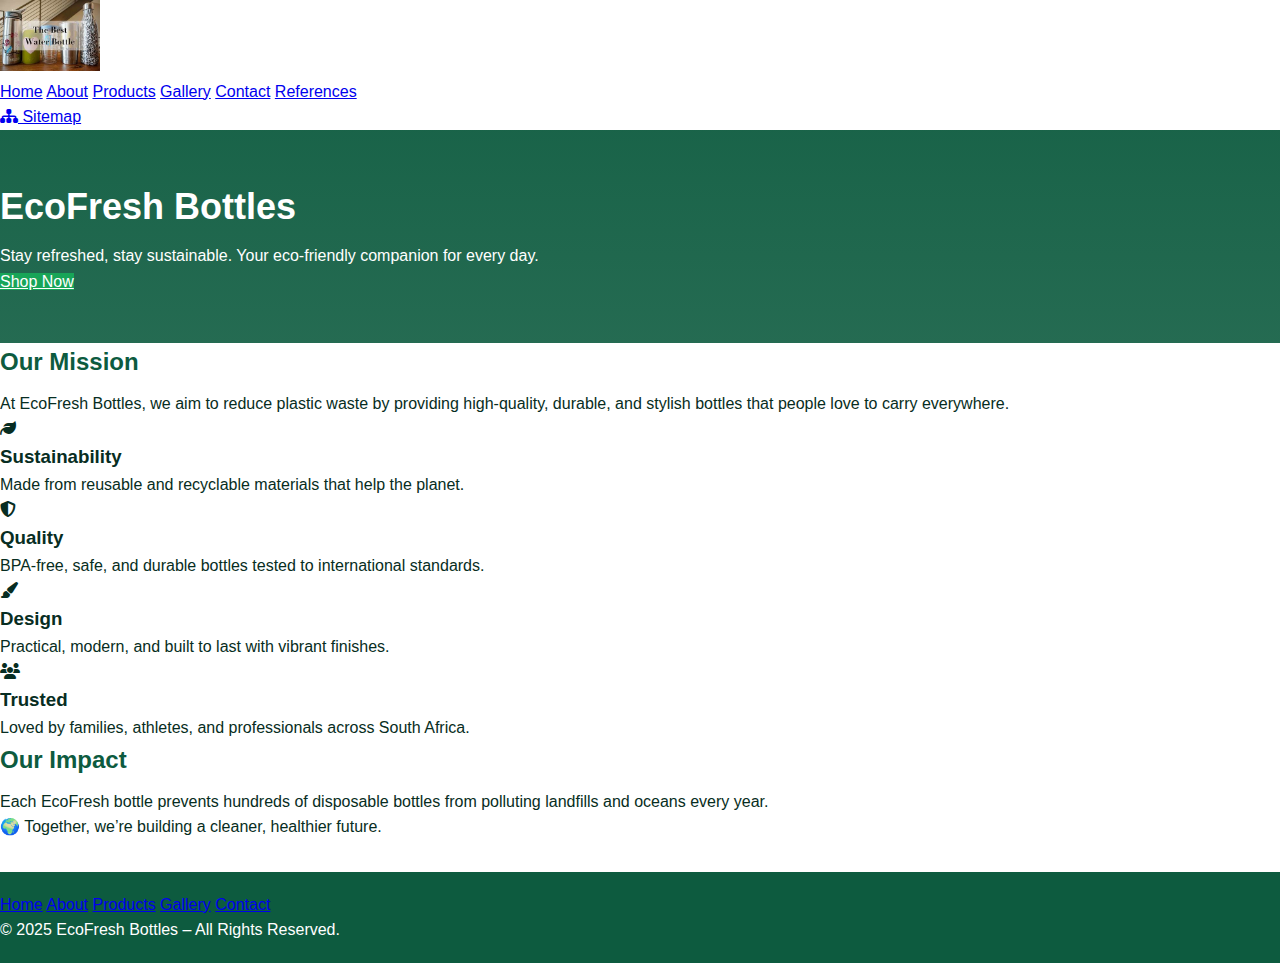
<file: index.html>
<!DOCTYPE html>
<html lang="en">

<head>
  <meta charset="UTF-8" />
  <meta name="viewport" content="width=device-width, initial-scale=1.0" />
  <title>EcoFresh Bottles – Home</title>
  <link rel="stylesheet" href="./css/style.css" />
  <!-- Font Awesome -->
  <link rel="stylesheet" href="https://cdnjs.cloudflare.com/ajax/libs/font-awesome/6.5.0/css/all.min.css">
</head>

<body>
  <header>
    <a href="./index.html"><img src="./Assets/Logo.jpeg" alt="EcoFresh Bottles logo" width="100"></a>
    <nav>
      <a href="./index.html" class="active">Home</a>
      <a href="./pages/about_us.html">About</a>
      <a href="./pages/product.html">Products</a>
      <a href="./pages/Gallery.html">Gallery</a>
      <a href="./pages/contact_us.html">Contact</a>
      <a href="./pages/References.html">References</a>
      <li><a href="./Pages/sitemap.html"><i class="fas fa-sitemap"></i> Sitemap</a></li>
    </nav>
  </header>

  <!-- Hero Section -->
  <section class="hero">
    <div class="hero-content">
      <h1>EcoFresh Bottles</h1>
      <p>Stay refreshed, stay sustainable. Your eco-friendly companion for every day.</p>
      <a href="./pages/product.html" class="btn-primary">Shop Now</a>
    </div>
  </section>

  <!-- Mission Section -->
  <section class="mission">
    <h2>Our Mission</h2>
    <p>At EcoFresh Bottles, we aim to reduce plastic waste by providing high-quality, durable, and stylish bottles
      that people love to carry everywhere.</p>
  </section>

  <!-- Features Section -->
  <section class="features">
    <div class="feature-card">
      <i class="fas fa-leaf"></i>
      <h3>Sustainability</h3>
      <p>Made from reusable and recyclable materials that help the planet.</p>
    </div>
    <div class="feature-card">
      <i class="fas fa-shield-alt"></i>
      <h3>Quality</h3>
      <p>BPA-free, safe, and durable bottles tested to international standards.</p>
    </div>
    <div class="feature-card">
      <i class="fas fa-paint-brush"></i>
      <h3>Design</h3>
      <p>Practical, modern, and built to last with vibrant finishes.</p>
    </div>
    <div class="feature-card">
      <i class="fas fa-users"></i>
      <h3>Trusted</h3>
      <p>Loved by families, athletes, and professionals across South Africa.</p>
    </div>
  </section>

  <!-- Impact Section -->
  <section class="impact">
    <h2>Our Impact</h2>
    <p>Each EcoFresh bottle prevents hundreds of disposable bottles from polluting landfills and oceans every year.</p>
    <p>🌍 Together, we’re building a cleaner, healthier future.</p>
  </section>

  <footer>
    <div class="footer-links">
      <a href="./index.html">Home</a>
      <a href="./pages/about_us.html">About</a>
      <a href="./pages/product.html">Products</a>
      <a href="./pages/Gallery.html">Gallery</a>
      <a href="./pages/contact_us.html">Contact</a>
    </div>
    <p>&copy; 2025 EcoFresh Bottles – All Rights Reserved.</p>
  </footer>

  <script src="./JS/style.js"></script>
</body>

</html>
</file>
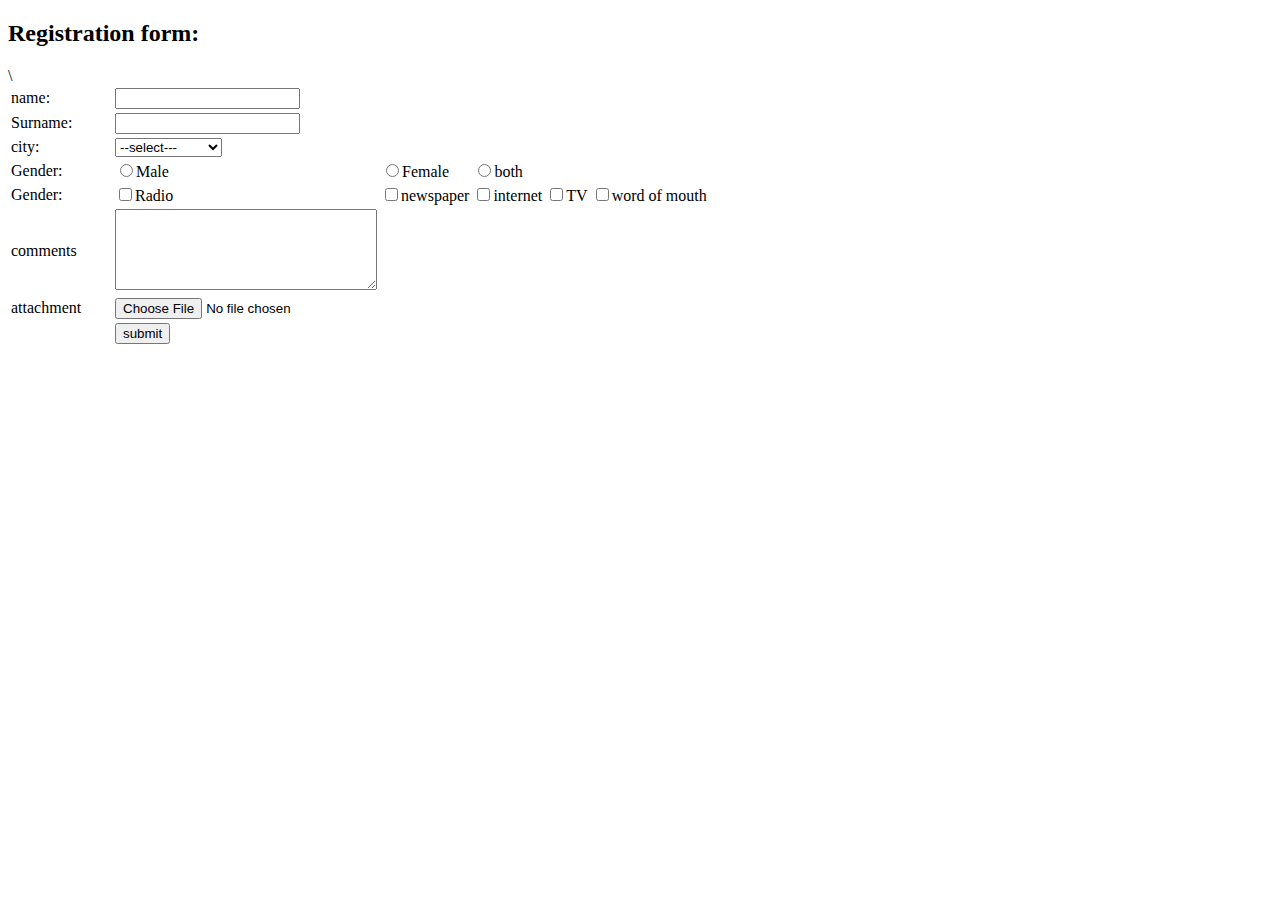
<file: contact.html>
<!DOCTYPE html>
<html lang="en">
<head>
    <meta charset="UTF-8">
    <meta name="viewport" content="width=device-width, initial-scale=1.0">
    <title>Document</title>
</head>
<body>
    <h2>Registration form:</h2>
    <form action=""method="post"></form>
    <table>
        <tr>
            <td width="100px">name:</td>
            <td><input type="password" name="name"></td>
        </tr>
        <tr>
            <td width="100px">Surname:</td>
            <td><input type="text" name="Surname"></td>
        </tr>
        <!--dropdown list-->
        <tr>
            <td>city:</td>
            <td>
                <select name="city">
                    <option>--select---</option>
                    <option>Durban</option>
                    <option>Pretoria</option>
                    <option>Johunnesburg</option>
                    <option>Cape town</option>
                    <option>kempton park</option>
                    <option>Tshisaulu</option>
                    <option>Thohoyandou</option>
                    <option>Dubaui</option>
        </tr>
        <!--radio bottons-->
        <tr>
            <td width="100">Gender:</td>
            <td><input type="radio"name="male">Male</td>
            <td><input type="radio"name="Female">Female</td>
            <td><input type="radio"name="both">both</td>
        </tr>
        <form action="" method="post">
            <tr>
                <!--checkboxes-->
                <td width="100">Gender:</td>
                <td><input type="checkbox"name="Radio">Radio</td>
                <td><input type="checkbox"name="newspaper">newspaper</td>
                <td><input type="checkbox"name="internet">internet</td>
                <td><input type="checkbox"name="TV">TV</td>
                <td><input type="checkbox"name="word of mouth">word of mouth</td>
            </tr>
            <!--text area-->
            <tr> 
                <td width="100">comments</td>
                <td>
                    <textarea  cols="30" rows="5">

                    </textarea>
                </td>
               </tr>
               <tr>
                 <!--attachments-->
                 <td width="100">attachment</td>\
                 <td><input type="file"name="attach"></td>
               </tr>
           <tr>
            <!--buttons-->
            <td width="100"></td>
                 <td><input type="submit"name="submit"value="submit"></td>
           </tr>
        </form>
        <table>
            
</body>
</html>
</file>
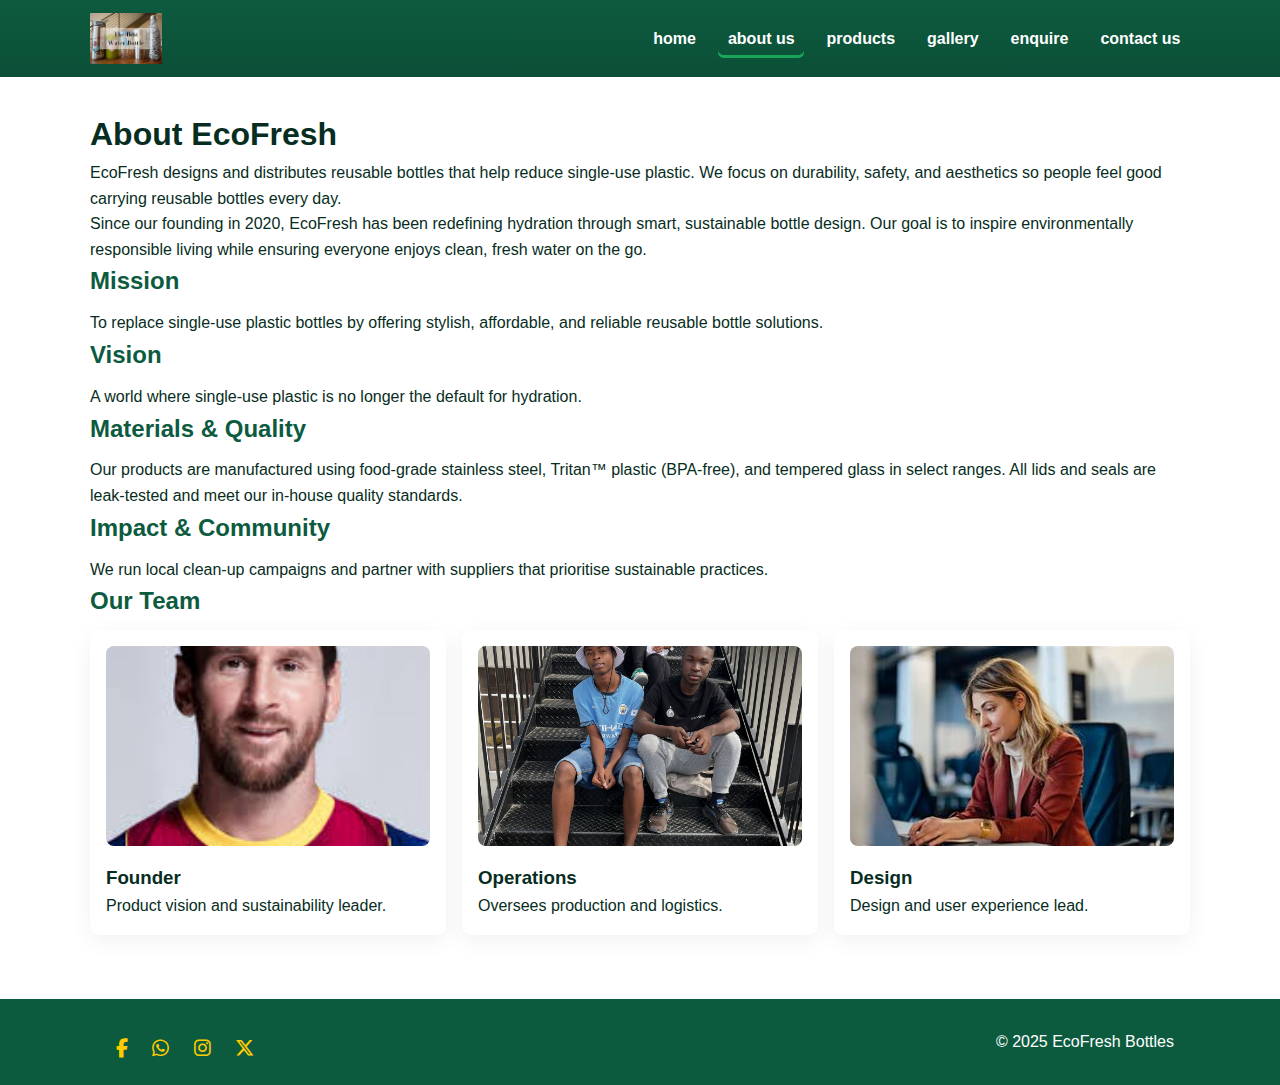
<file: pages/about.html>
<!DOCTYPE html>
<html lang="en">

<head>
  <meta charset="utf-8" />
  <meta name="viewport" content="width=device-width,initial-scale=1" />
  <title>About — EcoFresh Bottles</title>
  <meta name="description" content="About EcoFresh Bottles — our mission, vision, materials and team." />
  <meta name="keywords" content="EcoFresh, reusable bottles, about, sustainability" />
  <link rel="stylesheet" href="../css/style.css">
  <link rel="stylesheet" href="https://cdnjs.cloudflare.com/ajax/libs/font-awesome/6.5.0/css/all.min.css">
</head>

<body>
  <header class="site-header">
    <div class="container header-grid">
      <a class="logo" href="../index.html"><img src="../Assets/Logo.jpeg" alt="EcoFresh Bottles logo"></a>


      <nav class="site-nav" aria-label="Main navigation">
        <a href="../index.html">home</a>
        <a href="./about.html" class="active">about us</a>
        <a href="./product.html">products</a>
        <a href="./gallery.html">gallery</a>
        <a href="./enquery.html">enquire</a>
        <a href="./contact.html">contact us</a>
      </nav>

      <button class="hamburger" aria-label="Toggle menu" aria-expanded="false">
        <span></span><span></span><span></span>
      </button>
    </div>
  </header>

  <main>
    <section class="section container">
      <h1>About EcoFresh</h1>
      <p>EcoFresh designs and distributes reusable bottles that help reduce single-use plastic. We focus on durability,
        safety, and aesthetics so people feel good carrying reusable bottles every day.</p>
      <p>Since our founding in 2020, EcoFresh has been redefining hydration through smart,
        sustainable bottle design. Our goal is to inspire environmentally responsible living while ensuring everyone
        enjoys clean,
        fresh water on the go.</p>
      <h2>Mission</h2>
      <p>To replace single-use plastic bottles by offering stylish, affordable, and reliable reusable bottle solutions.
      </p>

      <h2>Vision</h2>
      <p>A world where single-use plastic is no longer the default for hydration.</p>

      <h2>Materials & Quality</h2>
      <p>Our products are manufactured using food-grade stainless steel, Tritan™ plastic (BPA-free), and tempered glass
        in select ranges. All lids and seals are leak-tested and meet our in-house quality standards.</p>

      <h2>Impact & Community</h2>
      <p>We run local clean-up campaigns and partner with suppliers that prioritise sustainable practices.</p>

      <h2>Our Team</h2>
      <div class="grid-3">
        <div class="card">
          <img src="../Assets/Messi" alt="Founder of EcoFresh" loading="lazy">
          <h3>Founder</h3>
          <p>Product vision and sustainability leader.</p>
        </div>
        <div class="card">
          <img src="../Assets/Team.jpg" alt="Operations Manager" loading="lazy">
          <h3>Operations</h3>
          <p>Oversees production and logistics.</p>
        </div>
        <div class="card">
          <img src="../Assets/manage.jpg" alt="Design lead" loading="lazy">
          <h3>Design</h3>
          <p>Design and user experience lead.</p>
        </div>
      </div>
    </section>
  </main>

  <footer>
    <div class="container footer-inner">
      <div class="social-icons">
        <a href="https://facebook.com" target="_blank"><i class="fab fa-facebook-f"></i></a>
        <a href="https://wa.me/27663792391" target="_blank"><i class="fab fa-whatsapp"></i></a>
        <a href="https://instagram.com" target="_blank"><i class="fab fa-instagram"></i></a>
        <a href="https://x.com" target="_blank"><i class="fab fa-x-twitter"></i></a>
      </div>
      <p>© 2025 EcoFresh Bottles</p>
    </div>
  </footer>

  <script src="../JS/style.js" defer></script>
</body>

</html>
</file>
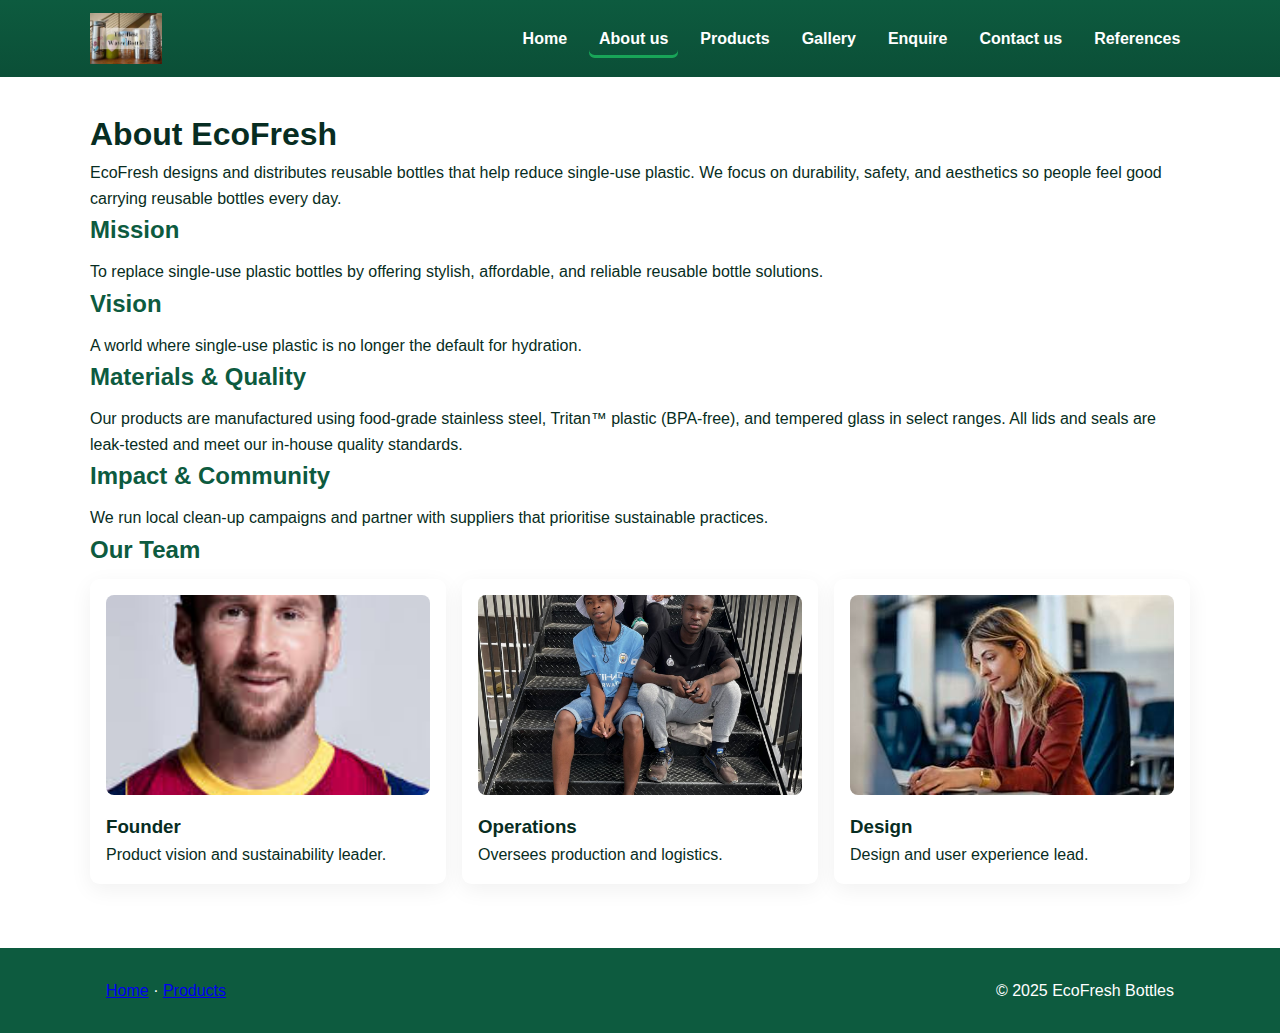
<file: Pages/about_us.html>
<!DOCTYPE html>
<html lang="en">

<head>
  <meta charset="utf-8" />
  <meta name="viewport" content="width=device-width,initial-scale=1" />
  <title>About — EcoFresh Bottles</title>
  <meta name="description" content="About EcoFresh Bottles — our mission, vision, materials and team." />
  <meta name="keywords" content="EcoFresh, reusable bottles, about, sustainability" />
  <link rel="stylesheet" href="../css/style.css">
  <link rel="icon" href="images/favicon.png" type="image/png">
</head>

<body>
  <header class="site-header">
    <div class="container header-grid">
      <a class="logo" href="../index.html"><img src="../Assets/Logo.jpeg" alt="EcoFresh Bottles logo"></a>


      <nav class="site-nav" aria-label="Main navigation">
        <a href="../index.html">Home</a>
        <a href="./about_us.html" class="active">About us</a>
        <a href="./product.html">Products</a>
        <a href="./Gallery.html">Gallery</a>
        <a href="./enquery.html">Enquire</a>
        <a href="./contact_us.html">Contact us</a>
        <a href="./References.html">References</a>
      </nav>

      <button class="hamburger" aria-label="Toggle menu" aria-expanded="false">
        <span></span><span></span><span></span>
      </button>
    </div>
  </header>

  <main>
    <section class="section container">
      <h1>About EcoFresh</h1>
      <p>EcoFresh designs and distributes reusable bottles that help reduce single-use plastic. We focus on durability,
        safety, and aesthetics so people feel good carrying reusable bottles every day.</p>

      <h2>Mission</h2>
      <p>To replace single-use plastic bottles by offering stylish, affordable, and reliable reusable bottle solutions.
      </p>

      <h2>Vision</h2>
      <p>A world where single-use plastic is no longer the default for hydration.</p>

      <h2>Materials & Quality</h2>
      <p>Our products are manufactured using food-grade stainless steel, Tritan™ plastic (BPA-free), and tempered glass
        in select ranges. All lids and seals are leak-tested and meet our in-house quality standards.</p>

      <h2>Impact & Community</h2>
      <p>We run local clean-up campaigns and partner with suppliers that prioritise sustainable practices.</p>

      <h2>Our Team</h2>
      <div class="grid-3">
        <div class="card">
          <img src="../Assets/Messi" alt="Founder of EcoFresh" loading="lazy">
          <h3>Founder</h3>
          <p>Product vision and sustainability leader.</p>
        </div>
        <div class="card">
          <img src="../Assets/Team.jpg" alt="Operations Manager" loading="lazy">
          <h3>Operations</h3>
          <p>Oversees production and logistics.</p>
        </div>
        <div class="card">
          <img src="../Assets/manage.jpg" alt="Design lead" loading="lazy">
          <h3>Design</h3>
          <p>Design and user experience lead.</p>
        </div>
      </div>
    </section>
  </main>

  <footer>
    <div class="container footer-inner">
      <div class="footer-links"><a href="index.html">Home</a> · <a href="products.html">Products</a></div>
      <div class="social-icons">
        <a href="#" aria-label="Facebook" title="Facebook"><i class="fab fa-facebook-f"></i></a>
        <a href="#" aria-label="WhatsApp" title="WhatsApp"><i class="fab fa-whatsapp"></i></a>
        <a href="#" aria-label="Instagram" title="Instagram"><i class="fab fa-instagram"></i></a>
        <a href="#" aria-label="X" title="X"><i class="fab fa-x-twitter"></i></a>
      </div>
      <p>© 2025 EcoFresh Bottles</p>
    </div>
  </footer>

  <script src="../JS/style.js" defer></script>
</body>

</html>
</file>
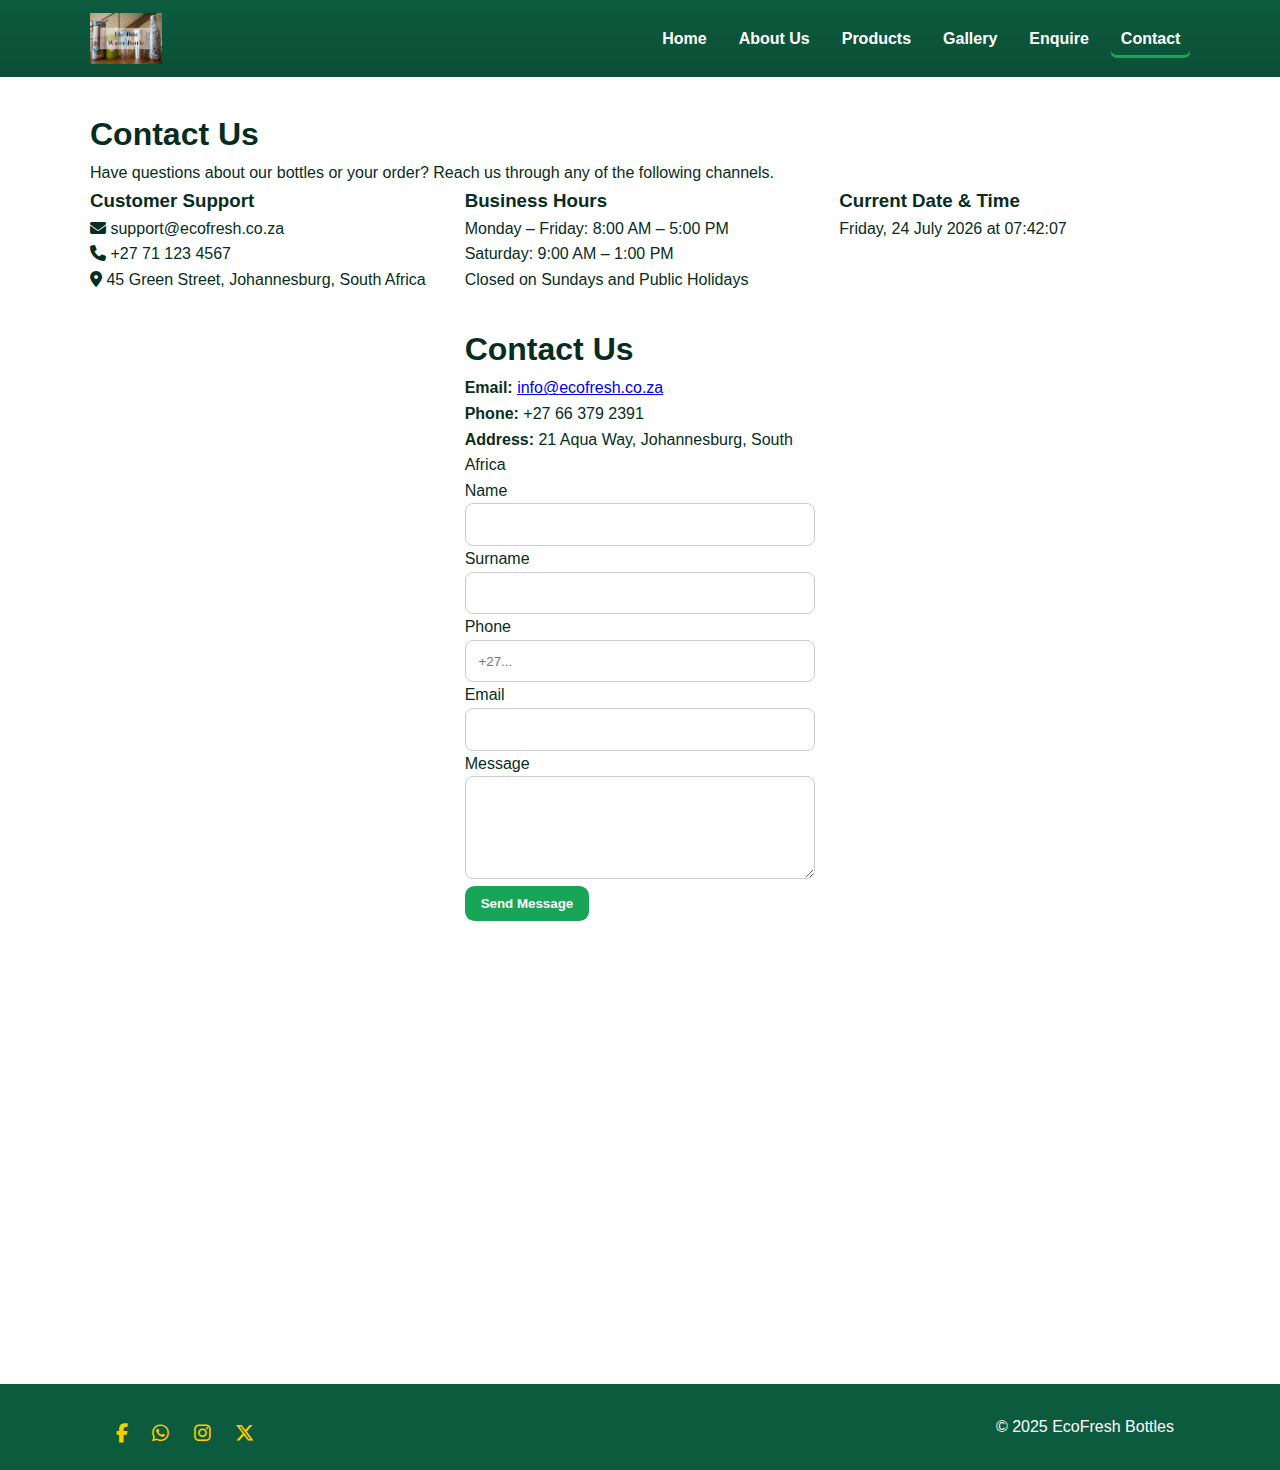
<file: pages/contact.html>
<!DOCTYPE html>
<html lang="en">

<head>
    <meta charset="utf-8">
    <meta name="viewport" content="width=device-width,initial-scale=1">
    <title>Contact Us — EcoFresh Bottles</title>
    <link rel="stylesheet" href="../css/style.css">
    <link rel="stylesheet" href="https://cdnjs.cloudflare.com/ajax/libs/font-awesome/6.5.0/css/all.min.css">
</head>

<body>
    <header class="site-header">
        <div class="container header-grid">
            <a class="logo" href="../index.html">
                <img src="../Assets/Logo.jpeg" alt="EcoFresh Bottles logo">
            </a>

            <nav class="site-nav">
                <a href="../index.html">Home</a>
                <a href="./about.html">About Us</a>
                <a href="./product.html">Products</a>
                <a href="./gallery.html">Gallery</a>
                <a href="./enquery.html">Enquire</a>
                <a href="./contact.html" class="active">Contact</a>
            </nav>

            <button class="hamburger" aria-label="Toggle menu" aria-expanded="false">
                <span></span><span></span><span></span>
            </button>
        </div>
    </header>

    <main class="container section">
        <h1>Contact Us</h1>
        <p>Have questions about our bottles or your order? Reach us through any of the following channels.</p>

        <div class="contact-grid">
            <div>
                <h3>Customer Support</h3>
                <p><i class="fa fa-envelope"></i> support@ecofresh.co.za</p>
                <p><i class="fa fa-phone"></i> +27 71 123 4567</p>
                <p><i class="fa fa-map-marker-alt"></i> 45 Green Street, Johannesburg, South Africa</p>
            </div>

            <div>
                <h3>Business Hours</h3>
                <p>Monday – Friday: 8:00 AM – 5:00 PM</p>
                <p>Saturday: 9:00 AM – 1:00 PM</p>
                <p>Closed on Sundays and Public Holidays</p>
                <section class="section container">
                    <h1>Contact Us</h1>
                    <div class="grid-2">
                        <div>
                            <p><strong>Email:</strong> <a href="mailto:info@ecofresh.co.za">info@ecofresh.co.za</a></p>
                            <p><strong>Phone:</strong> +27 66 379 2391</p>
                            <p><strong>Address:</strong> 21 Aqua Way, Johannesburg, South Africa</p>

                            <form id="contact-form" class="contact-form" action="#" method="post" novalidate>
                                <div class="input-row">
                                    <label for="name">Name</label>
                                    <input id="name" name="name" type="text" required>
                                </div>

                                <div class="input-row">
                                    <label for="surname">Surname</label>
                                    <input id="surname" name="surname" type="text" required>
                                </div>

                                <div class="input-row">
                                    <label for="phone">Phone</label>
                                    <input id="phone" name="phone" type="tel" placeholder="+27..." required>
                                </div>

                                <div class="input-row">
                                    <label for="email">Email</label>
                                    <input id="email" name="email" type="email" required>
                                </div>

                                <div class="input-row">
                                    <label for="message">Message</label>
                                    <textarea id="message" name="message" rows="5" required></textarea>
                                </div>

                                <div>
                                    <button class="btn btn-primary" type="submit">Send Message</button>
                                </div>
                            </form>
                        </div>

                        <div>
                            <!-- Real Google Maps embed (Johannesburg area) -->
                            <div class="map-wrap">
                                <iframe title="EcoFresh location map"
                                    src="https://www.google.com/maps/embed?pb=!1m18!1m12!1m3!1d3581.2460292575613!2d28.04730531502372!3d-26.20410298337809!2m3!1f0!2f0!3f0!3m2!1i1024!2i768!4f13.1!3m3!1m2!1s0x1e9509a3b5d3c1ab%3A0xb3f6b4f0b27a5e7e!2sJohannesburg%2C%20South%20Africa!5e0!3m2!1sen!2sza!4v1750000000000"
                                    width="100%" height="360" style="border:0;" allowfullscreen="" loading="lazy"
                                    referrerpolicy="no-referrer-when-downgrade"></iframe>
                            </div>
                        </div>
                    </div>
                </section>
            </div>

            <div>
                <h3>Current Date & Time</h3>
                <p id="datetime"></p>
            </div>
        </div>
    </main>

    <footer>
        <div class="container footer-inner">
            <div class="social-icons">
                <a href="https://facebook.com" target="_blank"><i class="fab fa-facebook-f"></i></a>
                <a href="https://wa.me/27663792391" target="_blank"><i class="fab fa-whatsapp"></i></a>
                <a href="https://instagram.com" target="_blank"><i class="fab fa-instagram"></i></a>
                <a href="https://x.com" target="_blank"><i class="fab fa-x-twitter"></i></a>
            </div>
            <p>© 2025 EcoFresh Bottles</p>
        </div>
    </footer>

    <script src="../JS/style.js" defer></script>
    <script>
        // Display current date and time
        function updateDateTime() {
            const now = new Date();
            document.getElementById('datetime').textContent =
                now.toLocaleString('en-ZA', { dateStyle: 'full', timeStyle: 'medium' });
        }
        updateDateTime();
        setInterval(updateDateTime, 1000);
    </script>
</body>

</html>
</file>
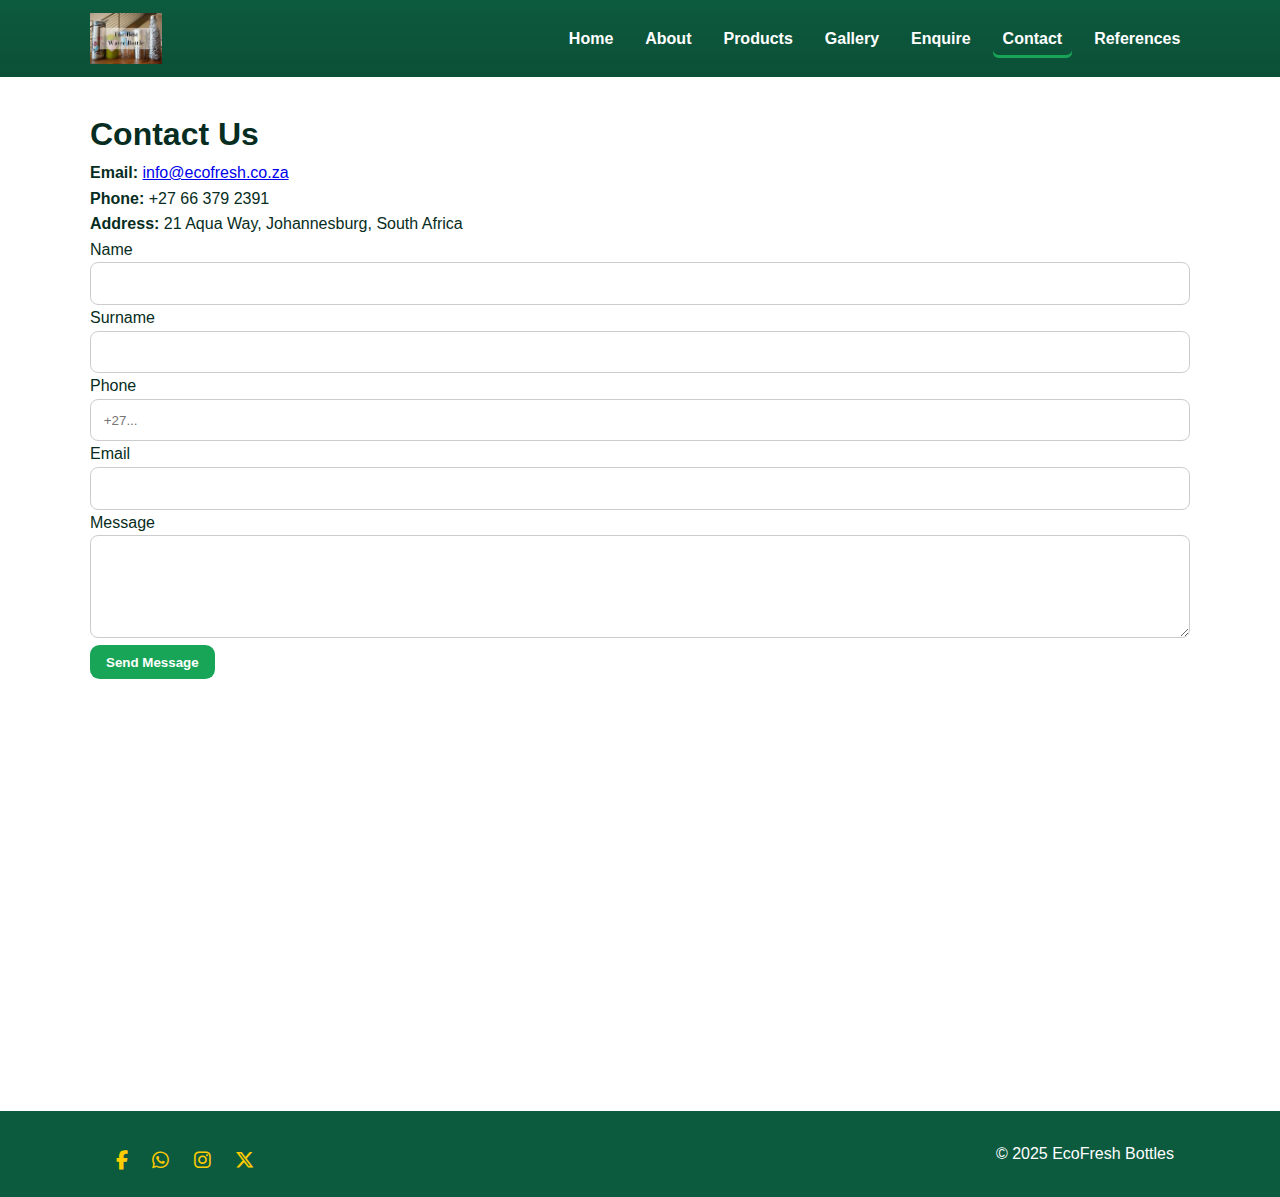
<file: Pages/contact_us.html>
<!DOCTYPE html>
<html lang="en">

<head>
    <meta charset="utf-8" />
    <meta name="viewport" content="width=device-width,initial-scale=1" />
    <title>Contact — EcoFresh Bottles</title>
    <meta name="description" content="Contact EcoFresh Bottles for orders, enquiries and wholesale quotes." />
    <meta name="keywords" content="EcoFresh contact, bottles contact" />
    <link rel="stylesheet" href="../css/style.css">
    <!-- Font Awesome CDN -->
    <link rel="stylesheet" href="https://cdnjs.cloudflare.com/ajax/libs/font-awesome/6.5.0/css/all.min.css" />
</head>

<body>
    <header class="site-header">
        <div class="container header-grid">
            <a class="logo" href="../index.html"><img src="../Assets/Logo.jpeg" alt="EcoFresh Bottles logo"></a>


            <nav class="site-nav" aria-label="Main navigation">
                <a href="../index.html">Home</a>
                <a href="about_us.html">About</a>
                <a href="product.html">Products</a>
                <a href="Gallery.html">Gallery</a>
                <a href="enquery.html">Enquire</a>
                <a href="contact_us.html" class="active">Contact</a>
                <a href="./References.html">References</a>
            </nav>

            <button class="hamburger" aria-label="Toggle menu" aria-expanded="false">
                <span></span><span></span><span></span>
            </button>
        </div>
    </header>

    <main>
        <section class="section container">
            <h1>Contact Us</h1>
            <div class="grid-2">
                <div>
                    <p><strong>Email:</strong> <a href="mailto:info@ecofresh.co.za">info@ecofresh.co.za</a></p>
                    <p><strong>Phone:</strong> +27 66 379 2391</p>
                    <p><strong>Address:</strong> 21 Aqua Way, Johannesburg, South Africa</p>

                    <form id="contact-form" class="contact-form" action="#" method="post" novalidate>
                        <div class="input-row">
                            <label for="name">Name</label>
                            <input id="name" name="name" type="text" required>
                        </div>

                        <div class="input-row">
                            <label for="surname">Surname</label>
                            <input id="surname" name="surname" type="text" required>
                        </div>

                        <div class="input-row">
                            <label for="phone">Phone</label>
                            <input id="phone" name="phone" type="tel" placeholder="+27..." required>
                        </div>

                        <div class="input-row">
                            <label for="email">Email</label>
                            <input id="email" name="email" type="email" required>
                        </div>

                        <div class="input-row">
                            <label for="message">Message</label>
                            <textarea id="message" name="message" rows="5" required></textarea>
                        </div>

                        <div>
                            <button class="btn btn-primary" type="submit">Send Message</button>
                        </div>
                    </form>
                </div>

                <div>
                    <!-- Real Google Maps embed (Johannesburg area) -->
                    <div class="map-wrap">
                        <iframe title="EcoFresh location map"
                            src="https://www.google.com/maps/embed?pb=!1m18!1m12!1m3!1d3581.2460292575613!2d28.04730531502372!3d-26.20410298337809!2m3!1f0!2f0!3f0!3m2!1i1024!2i768!4f13.1!3m3!1m2!1s0x1e9509a3b5d3c1ab%3A0xb3f6b4f0b27a5e7e!2sJohannesburg%2C%20South%20Africa!5e0!3m2!1sen!2sza!4v1750000000000"
                            width="100%" height="360" style="border:0;" allowfullscreen="" loading="lazy"
                            referrerpolicy="no-referrer-when-downgrade"></iframe>
                    </div>
                </div>
            </div>
        </section>
    </main>

    <footer>
        <div class="container footer-inner">
            <div class="social-icons">
                <a href="#" aria-label="Facebook"><i class="fab fa-facebook-f"></i></a>
                <a href="#" aria-label="WhatsApp"><i class="fab fa-whatsapp"></i></a>
                <a href="#" aria-label="Instagram"><i class="fab fa-instagram"></i></a>
                <a href="#" aria-label="X"><i class="fab fa-x-twitter"></i></a>
            </div>
            <p>© 2025 EcoFresh Bottles</p>
        </div>
    </footer>

    <script src="../JS/style.js" defer></script>
</body>

</html>
</file>
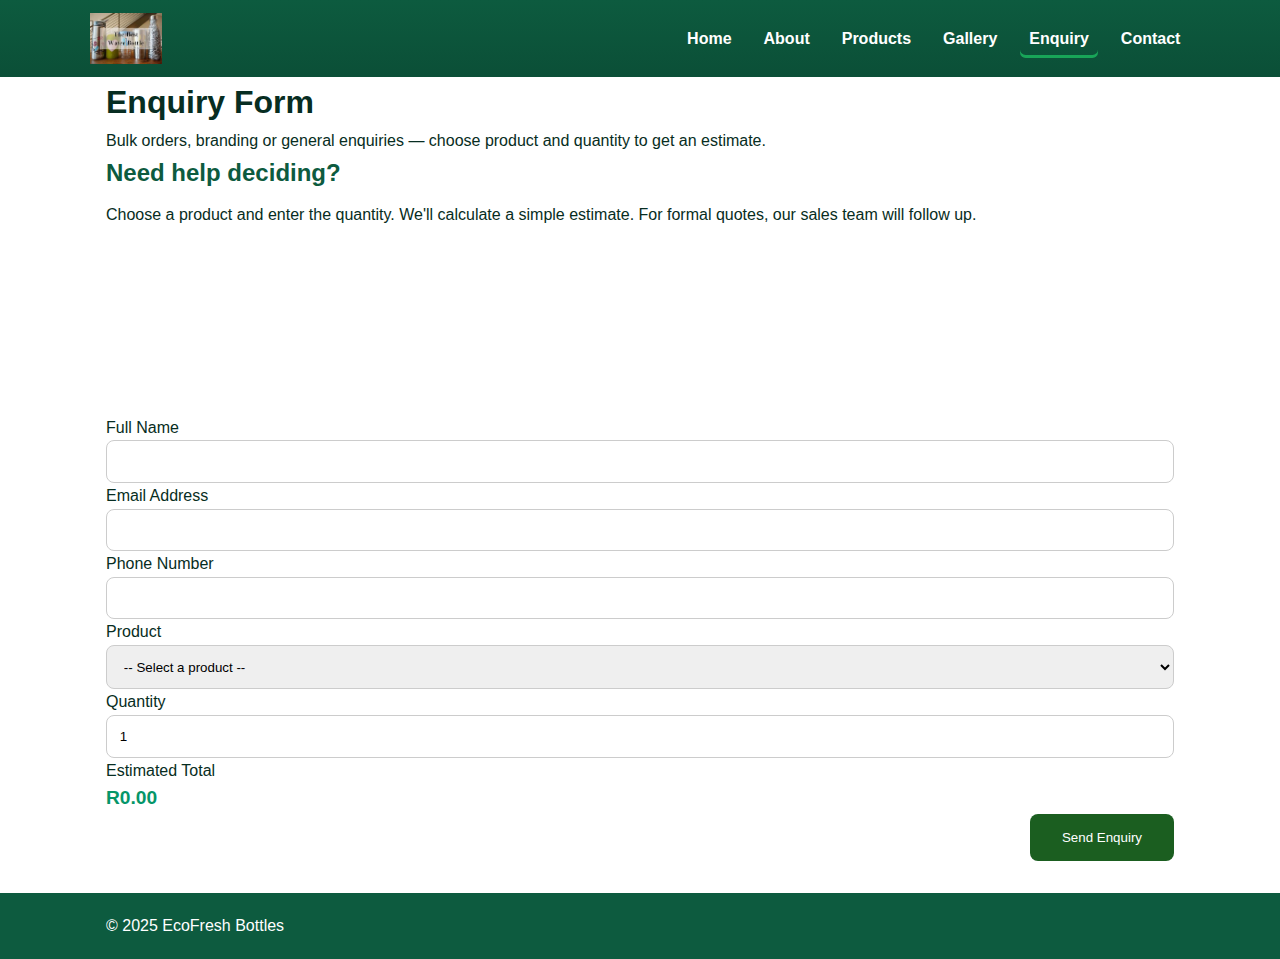
<file: pages/enquery.html>
<!DOCTYPE html>
<html lang="en">

<head>
    <meta charset="utf-8" />
    <meta name="viewport" content="width=device-width,initial-scale=1" />
    <title>Enquiry — EcoFresh Bottles</title>
    <meta name="description" content="Submit enquiries for bulk orders, pricing and partnerships." />
    <link rel="stylesheet" href="../css/style.css">
    <link rel="stylesheet" href="https://cdnjs.cloudflare.com/ajax/libs/font-awesome/6.5.0/css/all.min.css" />
    <style>
        .success-message {
            background: #10b981;
            color: white;
            padding: 1rem;
            border-radius: 8px;
            text-align: center;
            margin-bottom: 1rem;
            display: none;
        }

        .error-message {
            background: #ef4444;
            color: white;
            padding: 1rem;
            border-radius: 8px;
            text-align: center;
            margin-bottom: 1rem;
            display: none;
        }

        .btn-submit:disabled {
            background: #94a3b8;
            cursor: not-allowed;
            opacity: 0.6;
        }
    </style>
</head>

<body>
    <header class="site-header">
        <div class="container header-grid">
            <a class="logo" href="../index.html"><img src="../Assets/Logo.jpeg" alt="EcoFresh logo"></a>

            <nav class="site-nav">
                <a href="../index.html">Home</a>
                <a href="./about.html">About</a>
                <a href="./product.html">Products</a>
                <a href="./gallery.html">Gallery</a>
                <a href="./enquiry.html" class="active">Enquiry</a>
                <a href="./contact.html">Contact</a>
            </nav>

            <button class="hamburger" aria-label="Menu"
                aria-expanded="false"><span></span><span></span><span></span></button>
        </div>
    </header>

    <main class="container">
        <section class="enquiry-section">
            <h1>Enquiry Form</h1>
            <p>Bulk orders, branding or general enquiries — choose product and quantity to get an estimate.</p>

            <div class="enquiry-wrapper">
                <div class="info-card">
                    <h2>Need help deciding?</h2>
                    <p>Choose a product and enter the quantity. We'll calculate a simple estimate. For formal quotes,
                        our sales team will follow up.</p>
                    <div class="map-box">
                        <iframe
                            src="https://www.google.com/maps/embed?pb=!1m18!1m12!1m3!1d3672.7133788111614!2d30.402606075090965!3d-22.997564979191257!2m3!1f0!2f0!3f0!3m2!1i1024!2i768!4f13.1!3m3!1m2!1s0x1ec5c5324f2ce77f%3A0xba23011c467f0fb0!2sTshisahulu%20Anglican%20Church%2C%20St%20Mary&#39;s!5e0!3m2!1sen!2sza!4v1763496053590!5m2!1sen!2sza"
                            width="100%" height="180" style="border:0;" allowfullscreen="" loading="lazy"
                            referrerpolicy="no-referrer-when-downgrade">
                        </iframe>
                    </div>
                </div>

                <div class="enquiry-card">
                    <div class="success-message" id="successMessage">
                        Thank you! Your enquiry has been sent successfully. We'll contact you soon with a formal quote.
                    </div>

                    <div class="error-message" id="errorMessage">
                        Please fill in all required fields correctly.
                    </div>

                    <form id="enquiryForm" class="enquiry-form"
                        action="https://formsubmit.co/phodzomainganye17@gmail.com" method="POST" novalidate>
                        <!-- FormSubmit Hidden Fields -->
                        <input type="hidden" name="_captcha" value="false">
                        <input type="hidden" name="_template" value="table">
                        <input type="hidden" name="_subject" value="New Enquiry - EcoFresh Bottles">
                        <input type="hidden" name="estimated_total" id="hiddenTotal">

                        <div class="form-group">
                            <label for="enqName">Full Name</label>
                            <input id="enqName" name="name" required>
                        </div>

                        <div class="form-group">
                            <label for="enqEmail">Email Address</label>
                            <input id="enqEmail" name="email" type="email" required>
                        </div>

                        <div class="form-group">
                            <label for="enqPhone">Phone Number</label>
                            <input id="enqPhone" name="phone" type="tel" required>
                        </div>

                        <div class="form-group">
                            <label for="productSelect">Product</label>
                            <select id="productSelect" name="product" required>
                                <option value="">-- Select a product --</option>
                                <option value="Kids 350 ml (R149)" data-price="149">Kids 350 ml (R149)</option>
                                <option value="Stainless Pro 750 ml (R299)" data-price="299">Stainless Pro 750 ml (R299)
                                </option>
                                <option value="Travel 1 L (R349)" data-price="349">Travel 1 L (R349)</option>
                                <option value="Pocket 100 ml (R89)" data-price="89">Pocket 100 ml (R89)</option>
                                <option value="BottleZ Luxury (R599)" data-price="599">BottleZ Luxury (R599)</option>
                            </select>
                        </div>

                        <div class="form-group">
                            <label for="qty">Quantity</label>
                            <input id="qty" name="quantity" type="number" min="1" value="1" required>
                        </div>

                        <div class="form-group">
                            <label>Estimated Total</label>
                            <div id="enquiryTotal" style="font-weight:700; font-size: 1.2rem; color: #059669;">R0.00
                            </div>
                        </div>

                        <div style="text-align:right;">
                            <button type="submit" class="btn-submit" id="submitBtn">Send Enquiry</button>
                        </div>
                    </form>
                    <div id="enqResponse" class="response" aria-live="polite"></div>
                </div>
            </div>
        </section>
    </main>

    <footer>
        <div class="container footer-inner">
            <p>© 2025 EcoFresh Bottles</p>
        </div>
    </footer>


    <script>
        // Calculate total price
        function calculateTotal() {
            const productSelect = document.getElementById('productSelect');
            const qtyInput = document.getElementById('qty');
            const totalDisplay = document.getElementById('enquiryTotal');
            const hiddenTotal = document.getElementById('hiddenTotal');

            const selectedOption = productSelect.options[productSelect.selectedIndex];
            const price = parseFloat(selectedOption.getAttribute('data-price')) || 0;
            const qty = parseInt(qtyInput.value) || 0;

            const total = price * qty;
            totalDisplay.textContent = 'R' + total.toFixed(2);
            hiddenTotal.value = 'R' + total.toFixed(2);
        }

        // Add event listeners for calculation
        document.getElementById('productSelect').addEventListener('change', calculateTotal);
        document.getElementById('qty').addEventListener('input', calculateTotal);

        // Form submission handler
        document.getElementById('enquiryForm').addEventListener('submit', function (e) {
            const submitBtn = document.getElementById('submitBtn');
            const successMessage = document.getElementById('successMessage');
            const errorMessage = document.getElementById('errorMessage');
            const form = this;

            // Hide previous messages
            successMessage.style.display = 'none';
            errorMessage.style.display = 'none';

            // Check if form is valid
            if (!form.checkValidity()) {
                e.preventDefault();
                errorMessage.style.display = 'block';
                errorMessage.scrollIntoView({ behavior: 'smooth', block: 'nearest' });

                // Highlight invalid fields
                const inputs = form.querySelectorAll('input[required], select[required]');
                inputs.forEach(input => {
                    if (!input.validity.valid) {
                        input.style.borderColor = '#ef4444';
                    }
                });

                return false;
            }

            // Update total before submission
            calculateTotal();

            // Disable button and show loading state
            submitBtn.disabled = true;
            submitBtn.textContent = 'Sending...';
        });

        // Remove red border on input when user interacts
        document.querySelectorAll('#enquiryForm input, #enquiryForm select').forEach(input => {
            input.addEventListener('input', function () {
                if (this.validity.valid) {
                    this.style.borderColor = '';
                }
            });
            input.addEventListener('change', function () {
                if (this.validity.valid) {
                    this.style.borderColor = '';
                }
            });
        });

        // Check URL for FormSubmit success parameter
        window.addEventListener('load', function () {
            const urlParams = new URLSearchParams(window.location.search);
            if (urlParams.get('success') === 'true') {
                const successMessage = document.getElementById('successMessage');
                successMessage.style.display = 'block';
                successMessage.scrollIntoView({ behavior: 'smooth' });

                // Clear form
                document.getElementById('enquiryForm').reset();
                calculateTotal();

                // Remove success parameter from URL
                window.history.replaceState({}, document.title, window.location.pathname);
            }
        });
    </script>
</body>

</html>
</file>
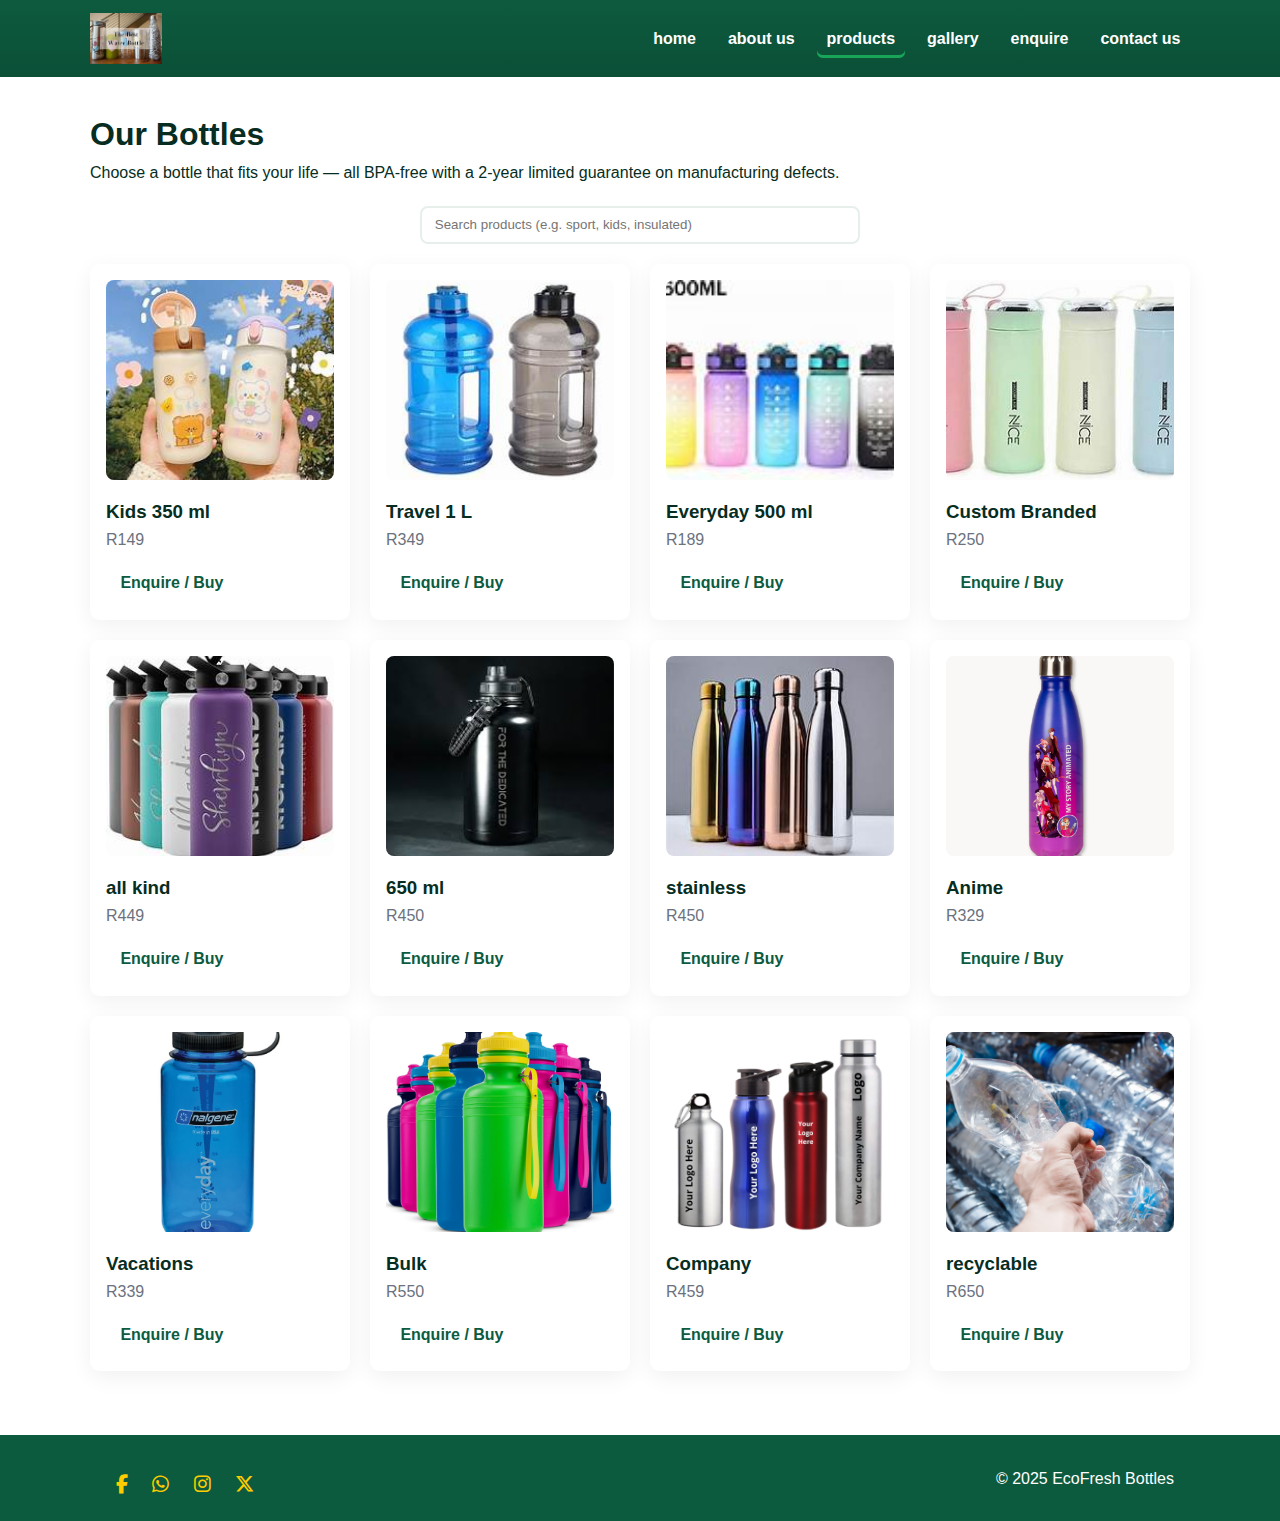
<file: pages/product.html>
<!DOCTYPE html>
<html lang="en">

<head>
    <meta charset="utf-8" />
    <meta name="viewport" content="width=device-width,initial-scale=1" />
    <title>Products — EcoFresh Bottles</title>
    <meta name="description"
        content="EcoFresh Bottles — South Africa's trusted eco-friendly water bottle brand. Sustainable, reusable, and stylish bottles for every lifestyle.">
    <meta name="keywords"
        content="EcoFresh Bottles, reusable bottles, eco-friendly bottles, sustainable bottles, water bottles South Africa, echo fresh bottle">
    <meta name="author" content="EcoFresh Bottles Team">
    <meta name="robots" content="index, follow">
    <link rel="canonical" href="https://www.ecofreshbottles.co.za/">
    <link rel="stylesheet" href="../css/style.css">
    <link rel="stylesheet" href="https://cdnjs.cloudflare.com/ajax/libs/font-awesome/6.5.0/css/all.min.css" />
</head>

<body>
    <header class="site-header">
        <div class="container header-grid">
            <a class="logo" href="../index.html"><img src="../Assets/Logo.jpeg" alt="EcoFresh Bottles logo"></a>


            <nav class="site-nav" aria-label="Main navigation">
                <a href="../index.html">home</a>
                <a href="./about.html">about us</a>
                <a href="./product.html" class="active">products</a>
                <a href="./gallery.html">gallery</a>
                <a href="./enquery.html">enquire</a>
                <a href="./contact.html">contact us</a>
            </nav>

            <button class="hamburger" aria-label="Toggle menu" aria-expanded="false">
                <span></span><span></span><span></span>
            </button>
        </div>
    </header>


    <main>
        <section class="section container">
            <h1>Our Bottles</h1>
            <p>Choose a bottle that fits your life — all BPA-free with a 2-year limited guarantee on manufacturing
                defects.</p>

            <div class="search-row">
                <input id="product-search" type="search" placeholder="Search products (e.g. sport, kids, insulated)"
                    aria-label="Search products">
            </div>

            <div id="products-container" class="product-grid">
                <!-- Static product cards (use your Assets filenames exactly) -->
                <article class="product-card card" data-name="Stainless Pro Sport"
                    data-tags="sport insulated stainless">
                    <img src="../Assets/stainless.jpg" alt="Stainless Pro 750ml" loading="lazy">
                    <h3>Stainless Pro — 750 ml</h3>
                    <p>Double-wall insulated stainless steel. Cold for 18h / Hot for 8h. <strong>R299</strong></p>
                    <a class="btn btn-secondary" href="../pages/enquery.html">Enquire</a>
                </article>

                <article class="product-card card" data-name="Kids 350 ml" data-tags="kids lightweight colorful">
                    <img src="../Assets/Kids.jpeg" alt="Kids 350ml bottle" loading="lazy">
                    <h3>Kids — 350 ml</h3>
                    <p>Lightweight, bite-safe spout and colourful designs. <strong>R149</strong></p>
                    <a class="btn btn-secondary" href="../pages/enquery.html">Enquire</a>
                </article>

                <article class="product-card card" data-name="Travel 1 L" data-tags="travel wide-mouth loop">
                    <img src="../Assets/travel1.jpeg" alt="Travel 1L bottle" loading="lazy">
                    <h3>Travel — 1 L</h3>
                    <p>Wide mouth, carry loop and spill-proof lid. <strong>R349</strong></p>
                    <a class="btn btn-secondary" href="../pages/enquery.html">Enquire</a>
                </article>

                <article class="product-card card" data-name="Sport 300 ml" data-tags="sport compact">
                    <img src="../Assets/300ml.jpeg" alt="Sport 300ml bottle" loading="lazy">
                    <h3>Sport — 300 ml</h3>
                    <p>Compact and handy for short workouts. <strong>R199</strong></p>
                    <a class="btn btn-secondary" href="../pages/enquery.html">Enquire</a>
                </article>

                <article class="product-card card" data-name="Bottle Set" data-tags="set pair">
                    <img src="../Assets/differentwaterbottles3.webp" alt="Bottle pair" loading="lazy">
                    <h3>all Pairs</h3>
                    <p>Two-bottle combo pack — mix & match colours. <strong>R399</strong></p>
                    <a class="btn btn-secondary" href="../pages/enquery.html">Enquire</a>
                </article>
                <article class="product-card card" data-name="Bottle Set" data-tags="set pair">
                    <img src="../Assets/brush.jpeg" alt="Bottle pair" loading="lazy">
                    <h3>brushes</h3>
                    <p>all bottle brushes combo pack — mix & colours. <strong>R299</strong></p>
                    <a class="btn btn-secondary" href="../pages/enquery.html">Enquire</a>
                </article>
                <article class="product-card card" data-name="Bottle Set" data-tags="set pair">
                    <img src="../Assets/littlekids.jpg" alt="Bottle pair" loading="lazy">
                    <h3> young kids</h3>
                    <p>bottle — mix & match colours. <strong>R259</strong></p>
                    <a class="btn btn-secondary" href="../pages/enquery.html">Enquire</a>
                </article>
                <article class="product-card card" data-name="Bottle Set" data-tags="set pair">
                    <img src="../Assets/everyday.jpg" alt="Bottle pair" loading="lazy">
                    <h3>Everyday bottle</h3>
                    <p>bottle pack — mix & match colours. <strong>R559</strong></p>
                    <a class="btn btn-secondary" href="../pages/enquery.html">Enquire</a>
                </article>
                <article class="product-card card" data-name="Bottle Set" data-tags="set pair">
                    <img src="../Assets/bulk.jpg" alt="Bottle pair" loading="lazy">
                    <h3>Bulk</h3>
                    <p>many-bottle combo pack — colours of your choice. <strong>R159</strong></p>
                    <a class="btn btn-secondary" href="../pages/enquery.html">Enquire</a>
                </article>
                <article class="product-card card" data-name="Bottle Set" data-tags="set pair">
                    <img src="../Assets/recycle.jpg" alt="Bottle pair" loading="lazy">
                    <h3>Bottle Pair</h3>
                    <p>recyclable — mix . <strong>R299</strong></p>
                    <a class="btn btn-secondary" href="../pages/enquery.html">Enquire</a>
                </article>
                <article class="product-card card" data-name="Bottle Set" data-tags="set pair">
                    <img src="../Assets/animated.jpg" alt="Bottle pair" loading="lazy">
                    <h3>Designed</h3>
                    <p>Your own design — mix & match colours. <strong>R449</strong></p>
                    <a class="btn btn-secondary" href="../pages/enquery.html">Enquire</a>
                </article>
                <article class="product-card card" data-name="Bottle Set" data-tags="set pair">
                    <img src="../Assets/Company.jpg" alt="Bottle pair" loading="lazy">
                    <h3>Company</h3>
                    <p>can add company name — mix & match colours. <strong>370</strong></p>
                    <a class="btn btn-secondary" href="../pages/enquery.html">Enquire</a>
                </article>

                <!-- add any more product cards you had in the ZIP using same pattern -->
            </div>
        </section>
    </main>

    <footer>
        <div class="container footer-inner">
            <div class="social-icons">
                <a href="https://facebook.com" target="_blank"><i class="fab fa-facebook-f"></i></a>
                <a href="https://wa.me/27663792391" target="_blank"><i class="fab fa-whatsapp"></i></a>
                <a href="https://instagram.com" target="_blank"><i class="fab fa-instagram"></i></a>
                <a href="https://x.com" target="_blank"><i class="fab fa-x-twitter"></i></a>
            </div>
            <p>© 2025 EcoFresh Bottles</p>
        </div>
    </footer>

    <script src="../JS/style.js" defer></script>
    <script src="../JS/product.js" defer></script>
</body>

</html>
</file>
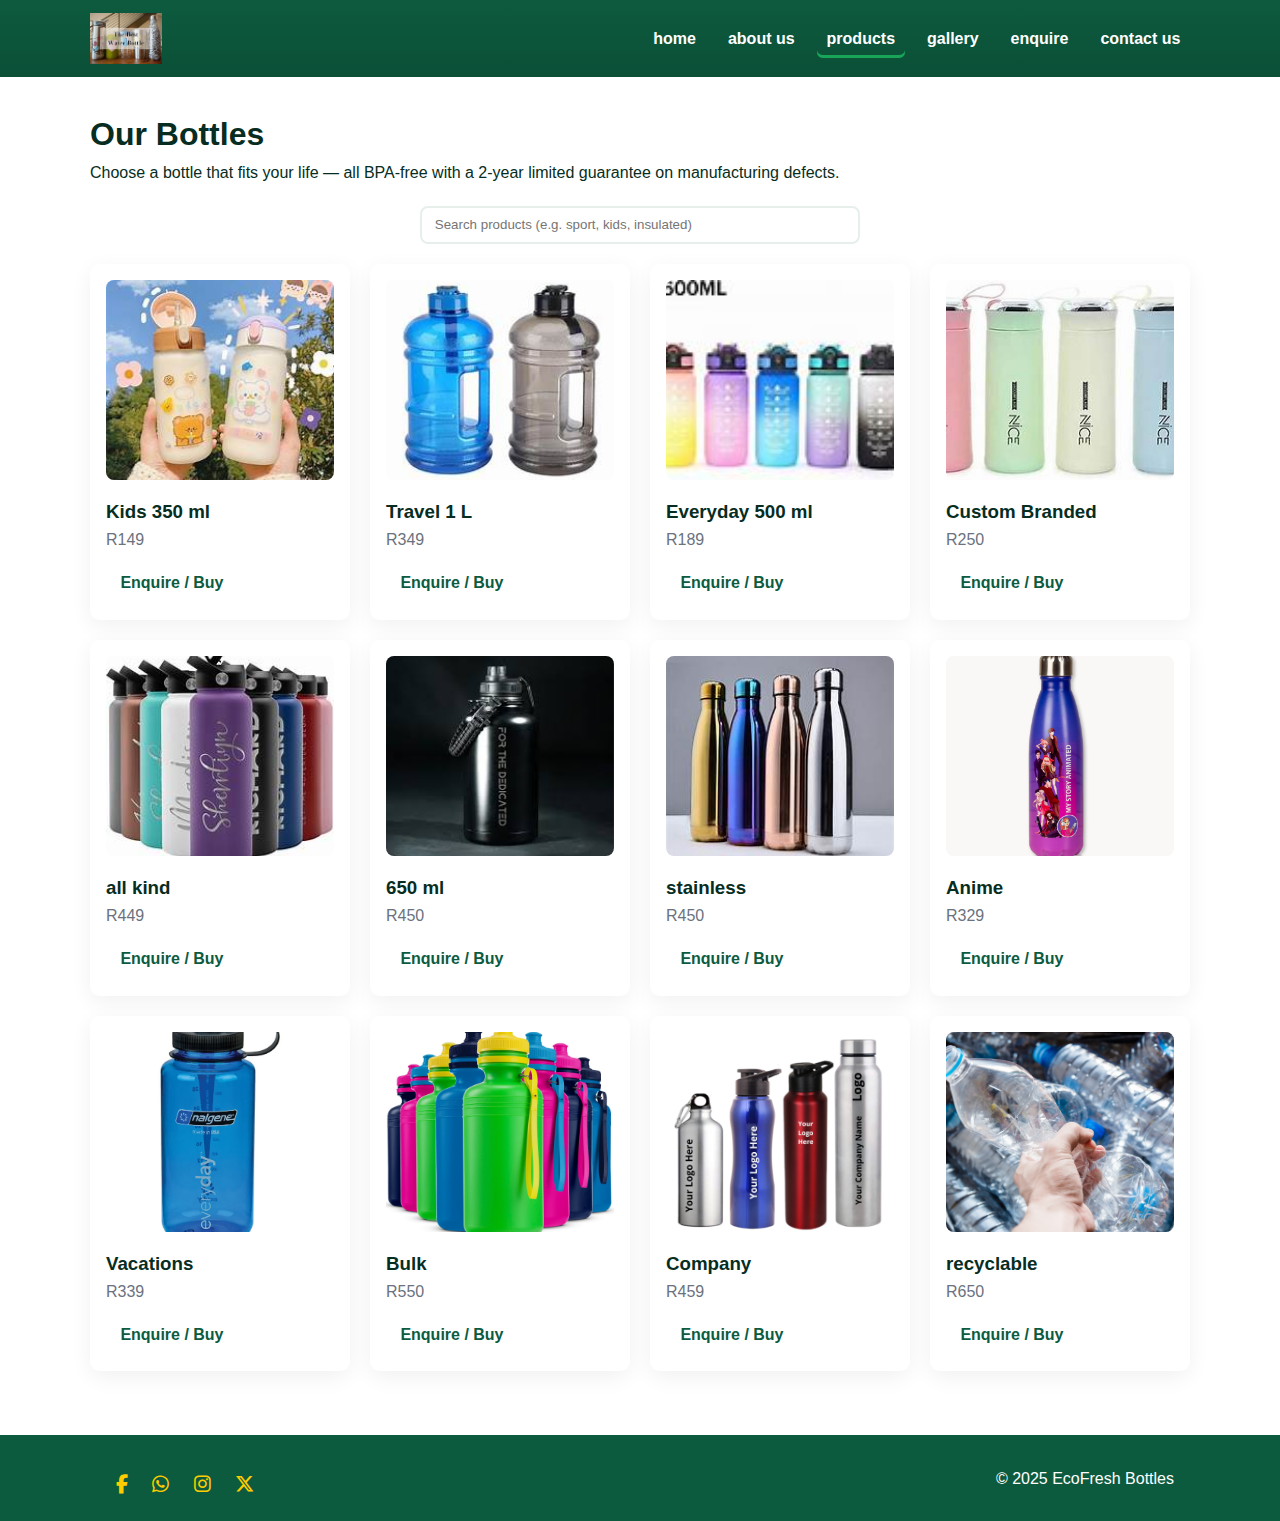
<file: pages/products.html>
<!DOCTYPE html>
<html lang="en">

<head>
  <meta charset="utf-8" />
  <meta name="viewport" content="width=device-width,initial-scale=1" />
  <title>Products — EcoFresh Bottles</title>
  <meta name="description"
    content="EcoFresh product range — Sport bottles, Kids bottles, Travel bottles and custom branded solutions." />
  <meta name="keywords"
    content="EcoFresh products, bottles, sport bottle, kids bottle, travel bottle, custom branding" />
  <link rel="stylesheet" href="../css/style.css">
  <!-- Font Awesome CDN -->
  <link rel="stylesheet" href="https://cdnjs.cloudflare.com/ajax/libs/font-awesome/6.5.0/css/all.min.css" />
</head>

<body>
  <header class="site-header">
    <div class="container header-grid">
      <a class="logo" href="../index.html"><img src="../Assets/Logo.jpeg" alt="EcoFresh Bottles logo"></a>

      <nav class="site-nav" aria-label="Main navigation">
        <a href="../index.html">home</a>
        <a href="./about.html">about us</a>
        <a href="./product.html" class="active">products</a>
        <a href="./gallery.html">gallery</a>
        <a href="./enquery.html">enquire</a>
        <a href="./contact.html">contact us</a>
      </nav>

      <button class="hamburger" aria-label="Toggle menu" aria-expanded="false">
        <span></span><span></span><span></span>
      </button>
    </div>
  </header>

  <main>
    <section class="section container">
      <h1>Our Bottles</h1>
      <p>Choose a bottle that fits your life — all BPA-free with a 2-year limited guarantee on manufacturing defects.
      </p>

      <div class="search-row">
        <input id="product-search" type="search" placeholder="Search products (e.g. sport, kids, insulated)"
          aria-label="Search products">
      </div>

      <div id="products-container" class="product-grid grid-3">
        <!-- JS will populate product cards dynamically from array in main.js -->
      </div>
    </section>
  </main>

  <footer>
    <div class="container footer-inner">
      <div class="social-icons">
        <a href="#" aria-label="Facebook" title="Facebook"><i class="fab fa-facebook-f"></i></a>
        <a href="#" aria-label="WhatsApp" title="WhatsApp"><i class="fab fa-whatsapp"></i></a>
        <a href="#" aria-label="Instagram" title="Instagram"><i class="fab fa-instagram"></i></a>
        <a href="#" aria-label="X" title="X"><i class="fab fa-x-twitter"></i></a>
      </div>
      <p>© 2025 EcoFresh Bottles</p>
    </div>
  </footer>

  <script src="../JS/style.js" defer></script>
</body>

</html>
</file>
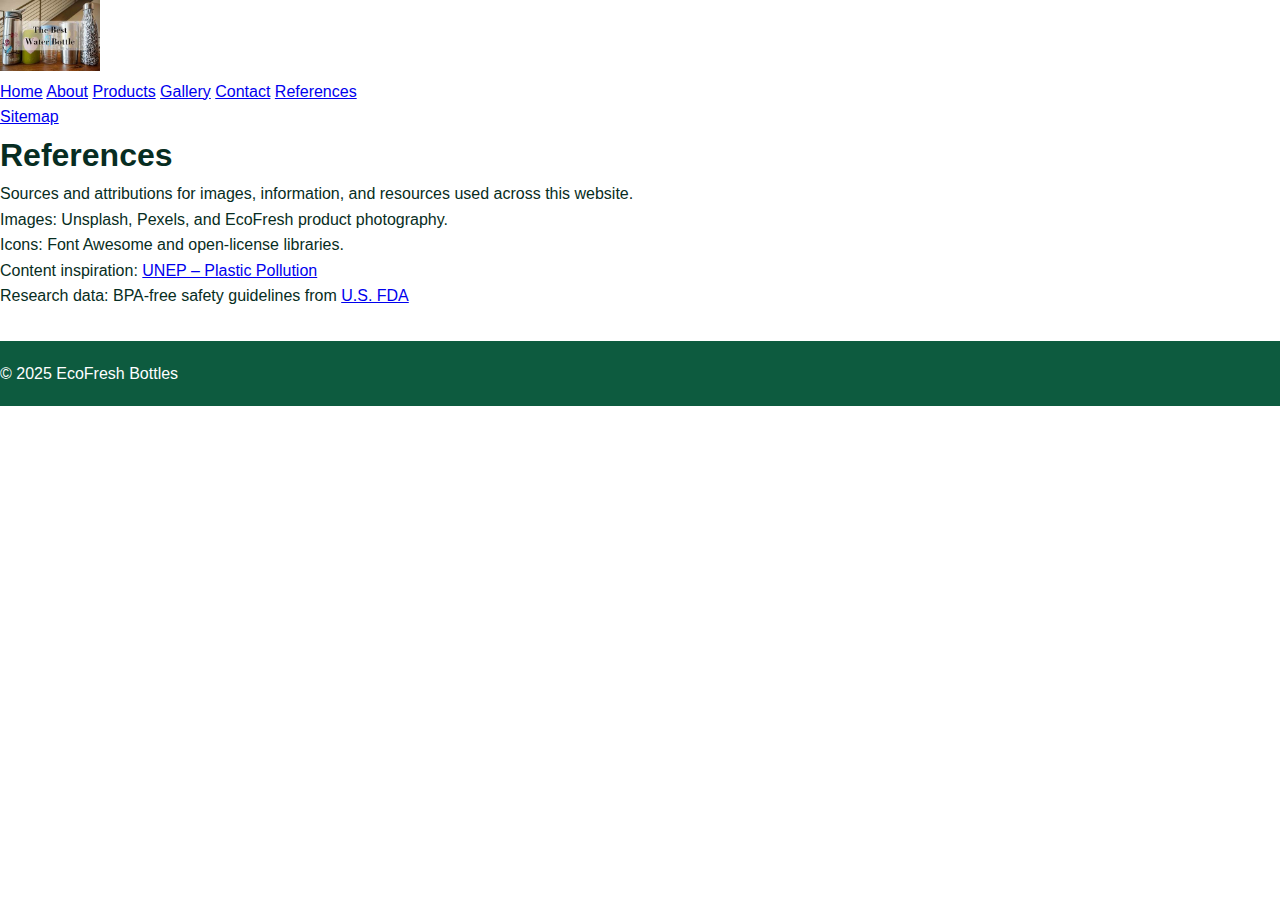
<file: Pages/References.html>
<!DOCTYPE html>
<html lang="en">

<head>
  <meta charset="UTF-8" />
  <meta name="viewport" content="width=device-width, initial-scale=1.0" />
  <title>References – EcoFresh Bottles</title>
  <link rel="stylesheet" href="../css/style.css" />
</head>

<body>
  <header>
    <a href="../index.html"><img src="../Assets/Logo.jpeg" alt="EcoFresh Bottles logo" width="100"></a>
    <nav>
      <a href="../index.html">Home</a>
      <a href="./about_us.html">About</a>
      <a href="./product.html">Products</a>
      <a href="./Gallery.html">Gallery</a>
      <a href="./contact_us.html">Contact</a>
      <a href="./References.html" class="active">References</a>
      <li><a href="./sitemap.html"><i class="fas fa-sitemap"></i> Sitemap</a></li>
    </nav>
  </header>

  <main class="references-main">
    <h1>References</h1>
    <p>Sources and attributions for images, information, and resources used across this website.</p>
    <ul>
      <li>Images: Unsplash, Pexels, and EcoFresh product photography.</li>
      <li>Icons: Font Awesome and open-license libraries.</li>
      <li>Content inspiration: <a href="https://www.unep.org/plastic-pollution" target="_blank">UNEP – Plastic
          Pollution</a></li>
      <li>Research data: BPA-free safety guidelines from <a href="https://www.fda.gov/" target="_blank">U.S. FDA</a>
      </li>
    </ul>
  </main>

  <footer>
    <p>&copy; 2025 EcoFresh Bottles</p>
  </footer>
</body>

</html>
</file>
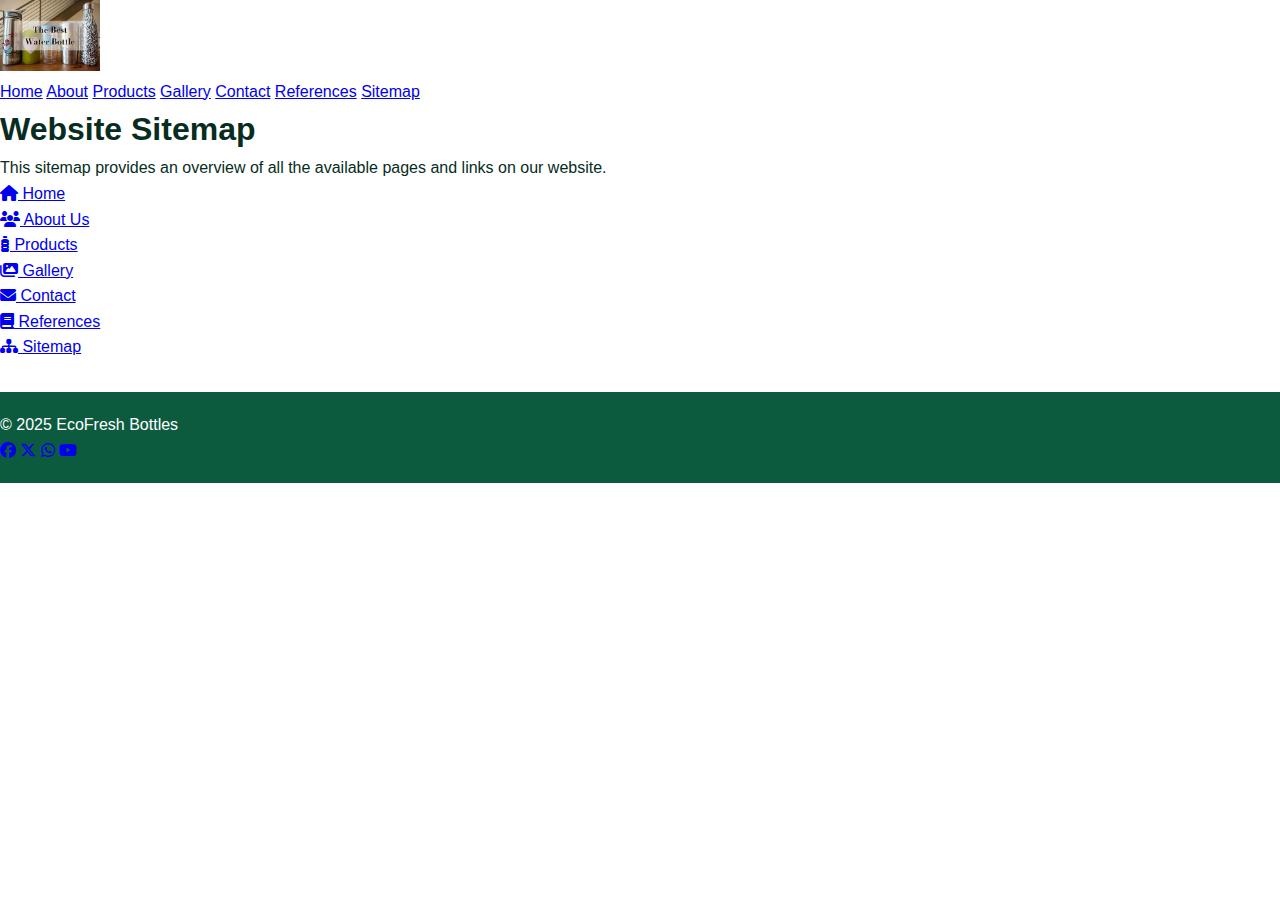
<file: Pages/sitemap.html>
<!DOCTYPE html>
<html lang="en">

<head>
    <meta charset="UTF-8" />
    <meta name="viewport" content="width=device-width, initial-scale=1.0" />
    <title>Sitemap – EcoFresh Bottles</title>
    <link rel="stylesheet" href="../css/style.css" />
    <link rel="stylesheet" href="https://cdnjs.cloudflare.com/ajax/libs/font-awesome/6.5.0/css/all.min.css">
</head>

<body>
    <header>
        <a href="../index.html"><img src="../Assets/Logo.jpeg" alt="EcoFresh Bottles logo" width="100"></a>
        <nav>
            <a href="../index.html">Home</a>
            <a href="./about_us.html">About</a>
            <a href="./product.html">Products</a>
            <a href="./Gallery.html">Gallery</a>
            <a href="./contact_us.html">Contact</a>
            <a href="./References.html">References</a>
            <a href="./sitemap.html" class="active">Sitemap</a>
        </nav>
    </header>

    <main class="sitemap-main">
        <h1>Website Sitemap</h1>
        <p>This sitemap provides an overview of all the available pages and links on our website.</p>

        <ul class="sitemap-list">
            <li><a href="../index.html"><i class="fas fa-home"></i> Home</a></li>
            <li><a href="./about_us.html"><i class="fas fa-users"></i> About Us</a></li>
            <li><a href="./product.html"><i class="fas fa-bottle-water"></i> Products</a></li>
            <li><a href="./Gallery.html"><i class="fas fa-images"></i> Gallery</a></li>
            <li><a href="./contact_us.html"><i class="fas fa-envelope"></i> Contact</a></li>
            <li><a href="./References.html"><i class="fas fa-book"></i> References</a></li>
            <li><a href="./sitemap.html"><i class="fas fa-sitemap"></i> Sitemap</a></li>
        </ul>
    </main>

    <footer>
        <p>&copy; 2025 EcoFresh Bottles</p>
        <div class="social-footer">
            <a href="https://www.facebook.com" target="_blank"><i class="fab fa-facebook"></i></a>
            <a href="https://twitter.com" target="_blank"><i class="fab fa-x-twitter"></i></a>
            <a href="https://wa.me/27663792391" target="_blank"><i class="fab fa-whatsapp"></i></a>
            <a href="https://youtube.com" target="_blank"><i class="fab fa-youtube"></i></a>
        </div>
    </footer>
</body>

</html>
</file>
<file: css/style.css>
/* css/style.css - EchoFresh revised */
/* base reset */
* {
    box-sizing: border-box;
    margin: 0;
    padding: 0;
}

html {
    font-size: 16px;
}

body {
    font-family: "Segoe UI", Roboto, Arial, sans-serif;
    color: #072d22;
    line-height: 1.6;
    background: #fff;
}

/* variables */
:root {
    --primary: #0d5b3f;
    /* deep green */
    --accent: #18a558;
    /* lighter green */
    --muted: #6b7280;
    --radius: 0.6rem;
    --container: 1100px;
}

/* container */
.container {
    max-width: var(--container);
    margin: 0 auto;
    padding: 0 1rem;
}

/* header */
.site-header {
    background: linear-gradient(180deg, var(--primary), #0b4f37);
    color: #fff;
    position: sticky;
    top: 0;
    z-index: 1000;
}

.header-grid {
    display: flex;
    align-items: center;
    gap: 1rem;
    padding: 0.8rem 0;
    justify-content: space-between;
}

.logo img {
    height: 3.2rem;
    display: block;
}

/* nav */
.site-nav {
    display: flex;
    gap: 0.8rem;
    align-items: center;
}

.site-nav a {
    color: #fff;
    text-decoration: none;
    font-weight: 600;
    padding: 0.4rem 0.6rem;
    border-radius: 0.35rem;
    transition: background .18s;
}

.site-nav a:hover,
.site-nav a:focus {
    background: rgba(255, 255, 255, 0.06);
    outline: none;
}

.site-nav a.active {
    box-shadow: inset 0 -3px 0 var(--accent);
}

/* hamburger */
.hamburger {
    display: none;
    background: transparent;
    border: 0;
    padding: 0.25rem;
    cursor: pointer;
}

.hamburger span {
    display: block;
    width: 1.9rem;
    height: 0.18rem;
    background: #fff;
    margin: .28rem 0;
    border-radius: .2rem;
    transition: transform .22s ease, opacity .22s;
}

.hamburger.open span:nth-child(1) {
    transform: translateY(.34rem) rotate(45deg);
}

.hamburger.open span:nth-child(2) {
    opacity: 0;
    transform: scaleX(.2);
}

.hamburger.open span:nth-child(3) {
    transform: translateY(-.34rem) rotate(-45deg);
}

/* hero */
.hero {
    background: linear-gradient(180deg, rgba(13, 91, 63, 0.95), rgba(13, 91, 63, 0.9));
    color: #fff;
    padding: 3rem 0;
}

.hero-inner {
    display: flex;
    gap: 1.5rem;
    align-items: center;
    justify-content: space-between;
    flex-wrap: wrap;
}

.hero-left {
    flex: 1 1 420px;
}

.hero-right {
    flex: 1 1 360px;
    display: flex;
    justify-content: center;
}

.hero h1 {
    font-size: 2.25rem;
    margin-bottom: .5rem;
}

.lead {
    font-size: 1.0625rem;
    color: rgba(255, 255, 255, 0.95);
    margin-bottom: 1rem;
}

.hero-right img {
    width: 100%;
    max-width: 28rem;
    border-radius: .6rem;
    box-shadow: 0 10px 30px rgba(0, 0, 0, .2);
}

/* utilities */
.btn {
    display: inline-block;
    padding: .6rem 1rem;
    border-radius: .6rem;
    font-weight: 700;
    text-decoration: none;
}

.btn-primary {
    background: var(--accent);
    color: #fff;
}

.btn-secondary {
    background: #fff;
    color: var(--primary);
    padding: .5rem .9rem;
    border-radius: .5rem;
}

/* sections */
.section {
    padding: 2rem 0;
}

h2 {
    color: var(--primary);
    margin-bottom: .6rem;
}

.muted {
    color: var(--muted);
}

/* grid helpers */
.grid-3 {
    display: grid;
    grid-template-columns: repeat(3, 1fr);
    gap: 1rem;
}

@media (max-width: 980px) {
    .grid-3 {
        grid-template-columns: repeat(2, 1fr);
    }
}

@media (max-width: 640px) {
    .grid-3 {
        grid-template-columns: 1fr;
    }
}

/* cards */
.card {
    background: #fff;
    padding: 1rem;
    border-radius: var(--radius);
    box-shadow: 0 6px 22px rgba(0, 0, 0, .06);
}

.card img {
    width: 100%;
    height: 12.5rem;
    object-fit: cover;
    border-radius: .5rem;
    margin-bottom: .6rem;
}

/* product grid (bigger cards) */
.product-grid {
    display: grid;
    grid-template-columns: repeat(auto-fit, minmax(260px, 1fr));
    gap: 1.25rem;
    margin-top: 1rem;
}

.product-card {
    padding: 1rem;
    text-align: left;
    display: flex;
    flex-direction: column;
    gap: .6rem;
}

.product-card img {
    height: 260px;
    object-fit: cover;
    border-radius: .6rem;
}

/* search */
.search-row {
    text-align: center;
    margin: 1.25rem 0;
}

#product-search {
    width: 80%;
    max-width: 440px;
    padding: .6rem .8rem;
    border-radius: .5rem;
    border: 2px solid #e6efea;
}

/* faq */
.faq-item {
    border-bottom: 1px solid #ecf6ef;
    padding: .75rem 0;
    cursor: pointer;
}

.faq-item p {
    max-height: 0;
    overflow: hidden;
    transition: max-height .35s ease, margin .35s ease;
    margin-top: 0;
}

.faq-item.active p {
    max-height: 240px;
    margin-top: .6rem;
}

/* gallery */
.gallery-grid {
    display: grid;
    grid-template-columns: repeat(auto-fit, minmax(220px, 1fr));
    gap: 1rem;
    margin-top: 1rem;
}

.gallery-grid .card img,
.gallery-grid .card video {
    width: 100%;
    height: 260px;
    object-fit: cover;
    border-radius: .5rem;
}

/* footer */
footer {
    background: var(--primary);
    color: #fff;
    padding: 1.25rem 0;
    margin-top: 2rem;
}

.footer-inner {
    display: flex;
    gap: 1rem;
    align-items: center;
    justify-content: space-between;
    flex-wrap: wrap;
}

/* overlay / lightbox (JS creates element) */
.ef-lightbox img {
    border-radius: .5rem;
}

/* responsive nav */
@media (max-width: 768px) {
    .site-nav {
        display: none;
        position: absolute;
        top: 64px;
        left: 0;
        width: 100%;
        background: var(--primary);
        padding: 1rem;
        flex-direction: column;
        gap: .4rem;
    }

    .site-nav.show {
        display: flex;
    }

    .hamburger {
        display: block;
    }

    .hero-inner {
        padding: 0 1rem;
    }
}

.contact-grid,
.form-grid {
    display: grid;
    gap: 1.5rem;
    grid-template-columns: repeat(auto-fit, minmax(250px, 1fr));
}

.full-width {
    grid-column: 1 / -1;
}

form input,
form textarea,
form select {
    width: 100%;
    padding: 0.8rem;
    border: 1px solid #ccc;
    border-radius: 0.5rem;
}

form button {
    background: #1b5e20;
    color: #fff;
    padding: 1rem 2rem;
    border: none;
    border-radius: 0.5rem;
    cursor: pointer;
}

form button:hover {
    background: #2e7d32;
}

.auth-section {
    display: flex;
    justify-content: center;
    align-items: center;
    min-height: 90vh;
    background: #fff;
    padding: 40px 15px;
}

.auth-container {
    background: #fff;
    padding: 40px 35px;
    border-radius: 20px;
    box-shadow: 0 10px 25px rgba(0, 0, 0, 0.2);
    width: 100%;
    max-width: 420px;
    text-align: center;
    border: 1px solid #ddd;
}

.auth-container h1 {
    font-size: 1.8rem;
    color: #000;
    margin-bottom: 10px;
}

.auth-container p {
    color: #444;
    margin-bottom: 25px;
}

.tabs {
    display: flex;
    justify-content: center;
    margin-bottom: 20px;
}

.tab {
    flex: 1;
    padding: 12px;
    background: #111;
    color: #fff;
    border: none;
    cursor: pointer;
    transition: all 0.3s;
    font-weight: bold;
}

.tab:hover,
.tab.active {
    background: #333;
}

.auth-form {
    display: flex;
    flex-direction: column;
    gap: 15px;
    transition: opacity 0.3s ease-in-out;
}

.auth-form h2 {
    color: #000;
    margin-bottom: 10px;
}

.auth-form input {
    padding: 12px;
    border-radius: 8px;
    border: 1px solid #ccc;
    font-size: 1rem;
    outline: none;
}

.auth-form input:focus {
    border-color: #000;
}

.auth-form button {
    background: #000;
    color: #fff;
    padding: 12px;
    border: none;
    border-radius: 8px;
    cursor: pointer;
    font-weight: bold;
    transition: background 0.3s;
}

.auth-form button:hover {
    background: #333;
}

.form-note {
    font-size: 0.9rem;
    color: #444;
}

.form-note a {
    color: #000;
    font-weight: bold;
    text-decoration: underline;
}

.hidden {
    display: none;
}

.social-icons {
    margin-top: 15px;
}

.social-icons a {
    color: #ffcc00;
    margin: 0 10px;
    font-size: 1.2rem;
}

.social-icons a:hover {
    color: #fff;
}
</file>
